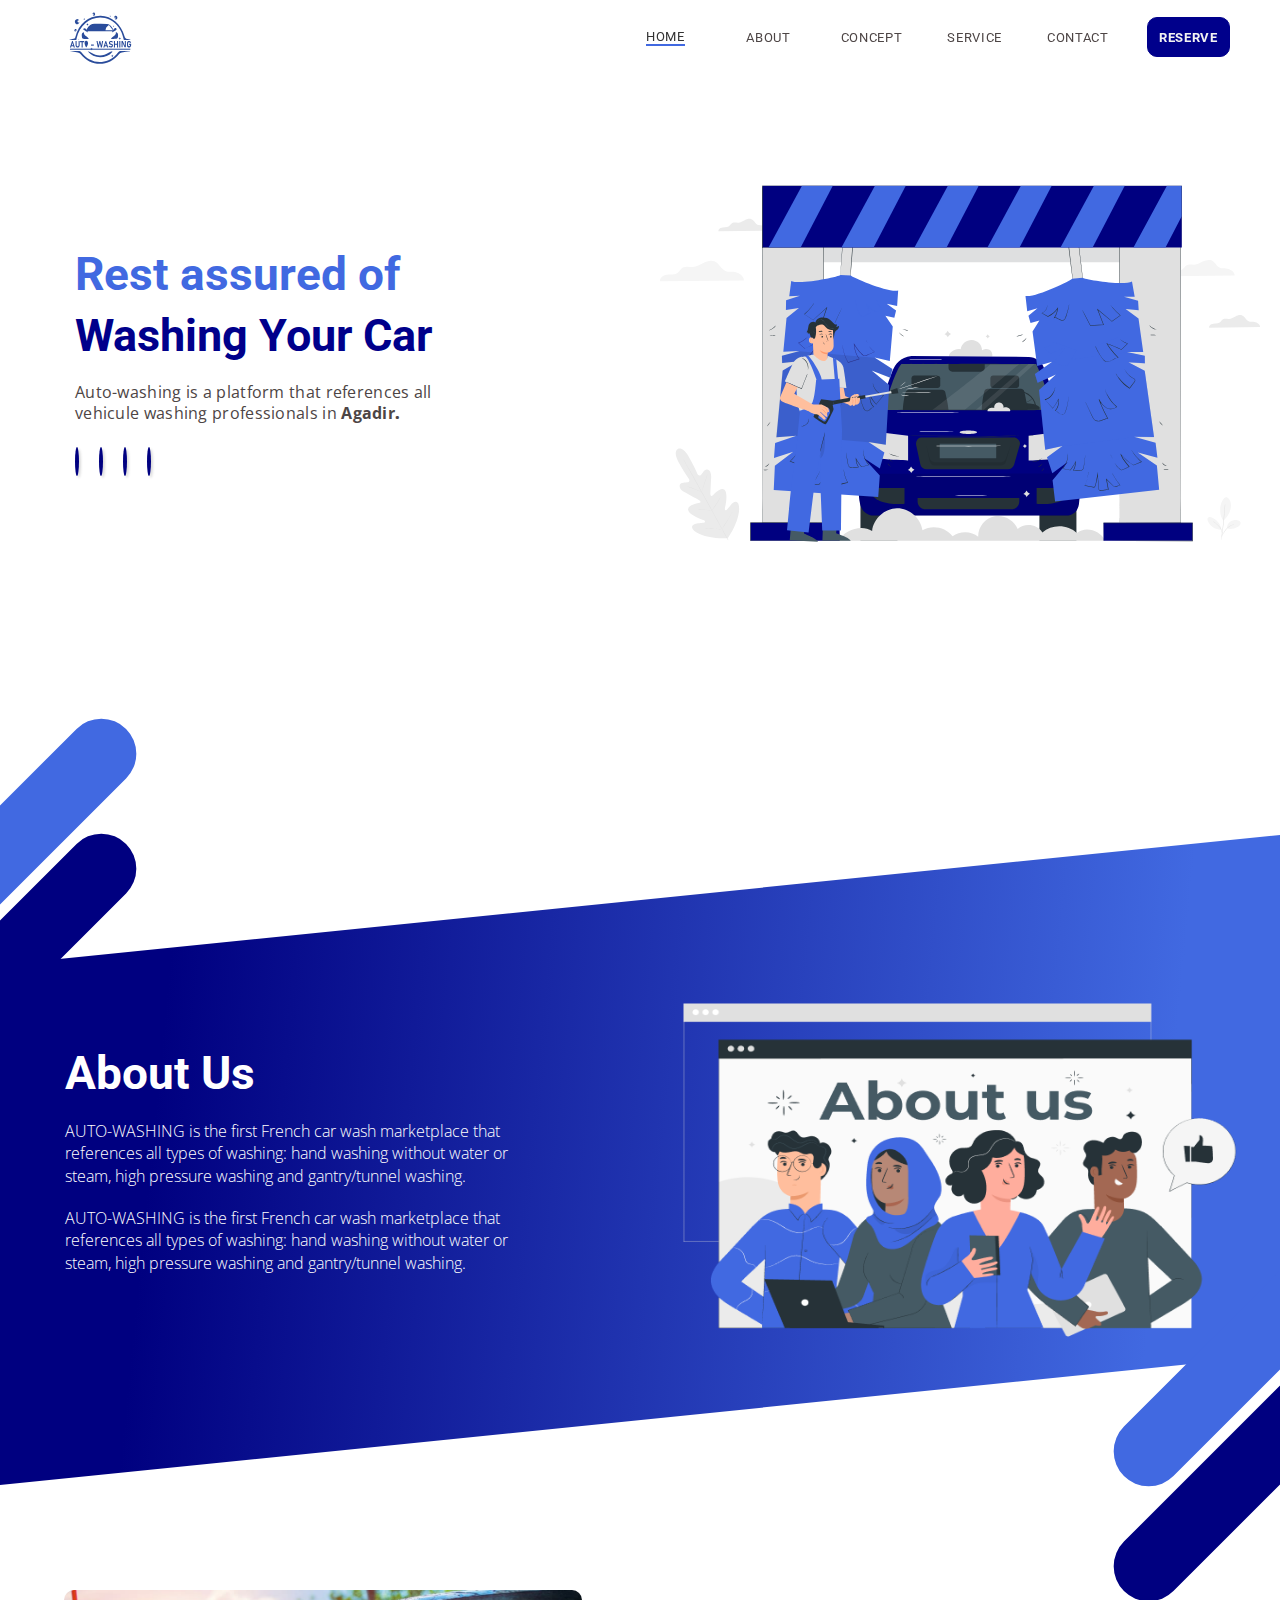
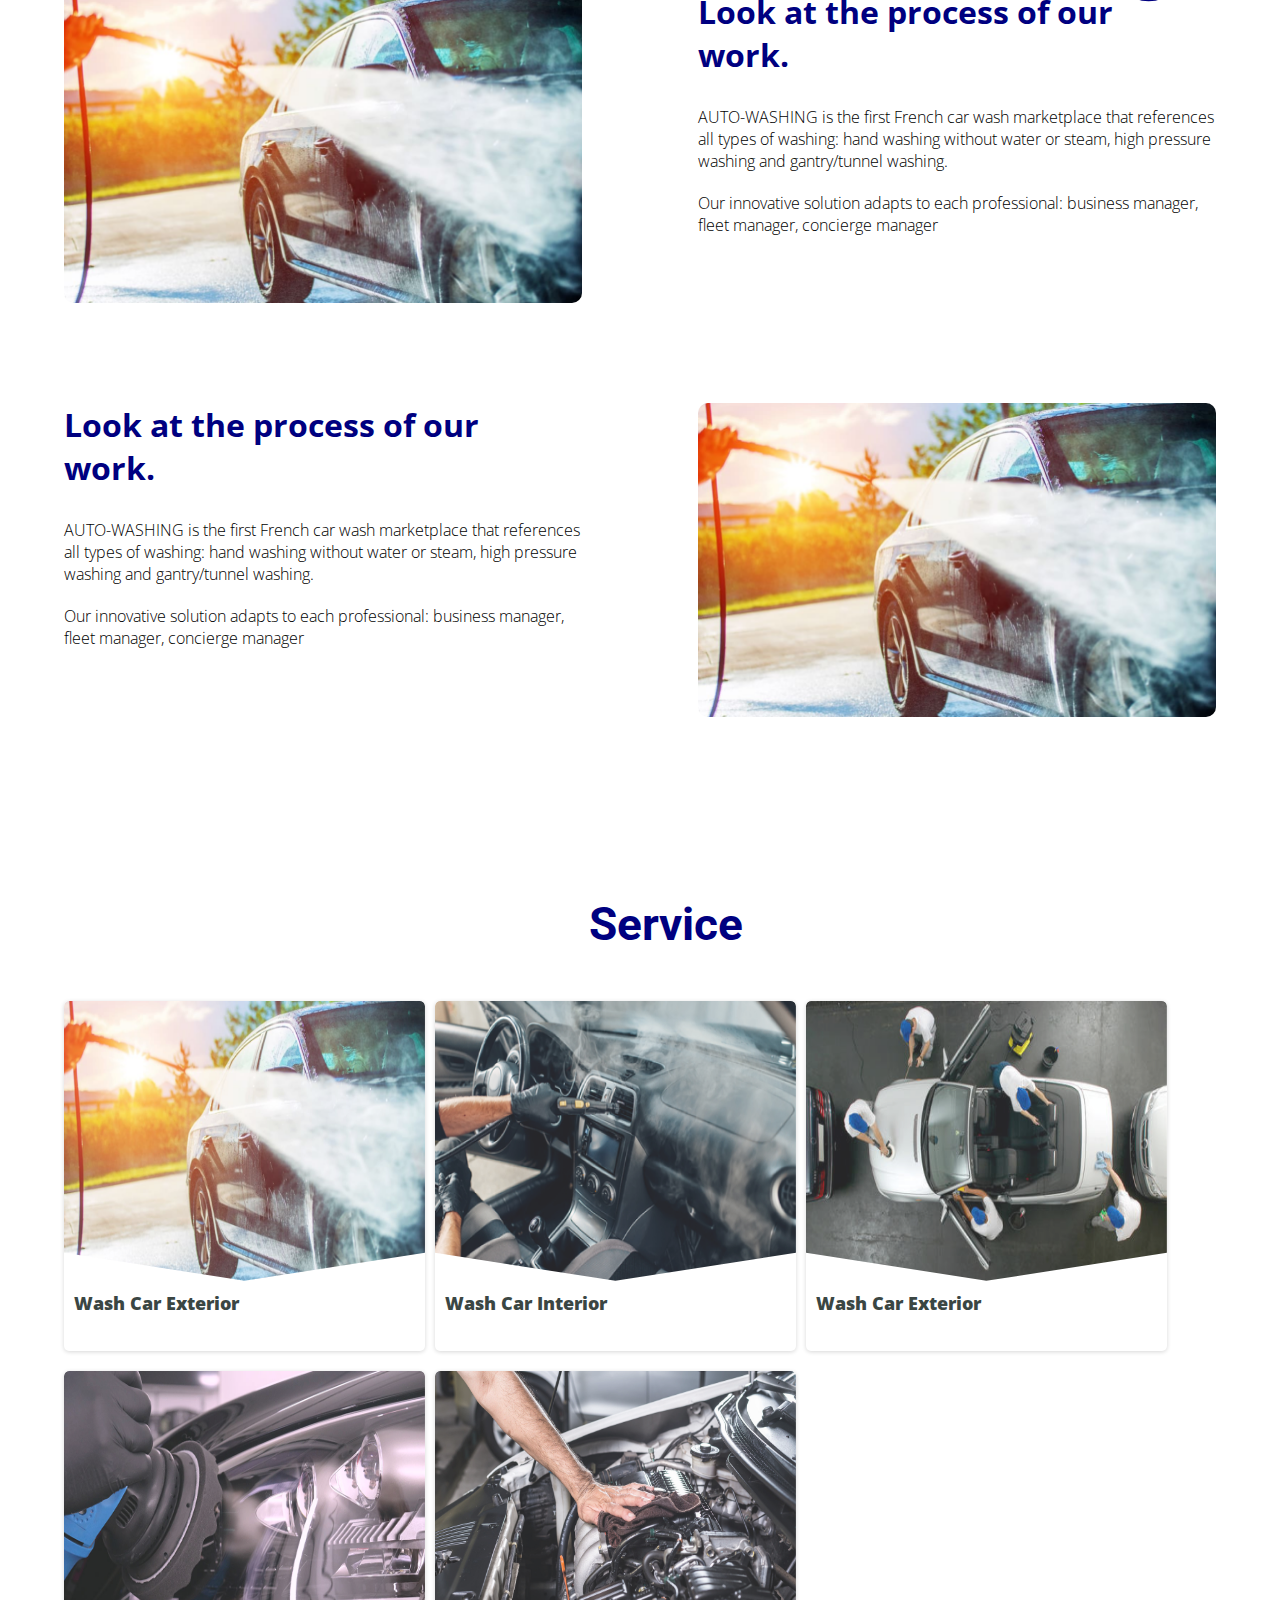
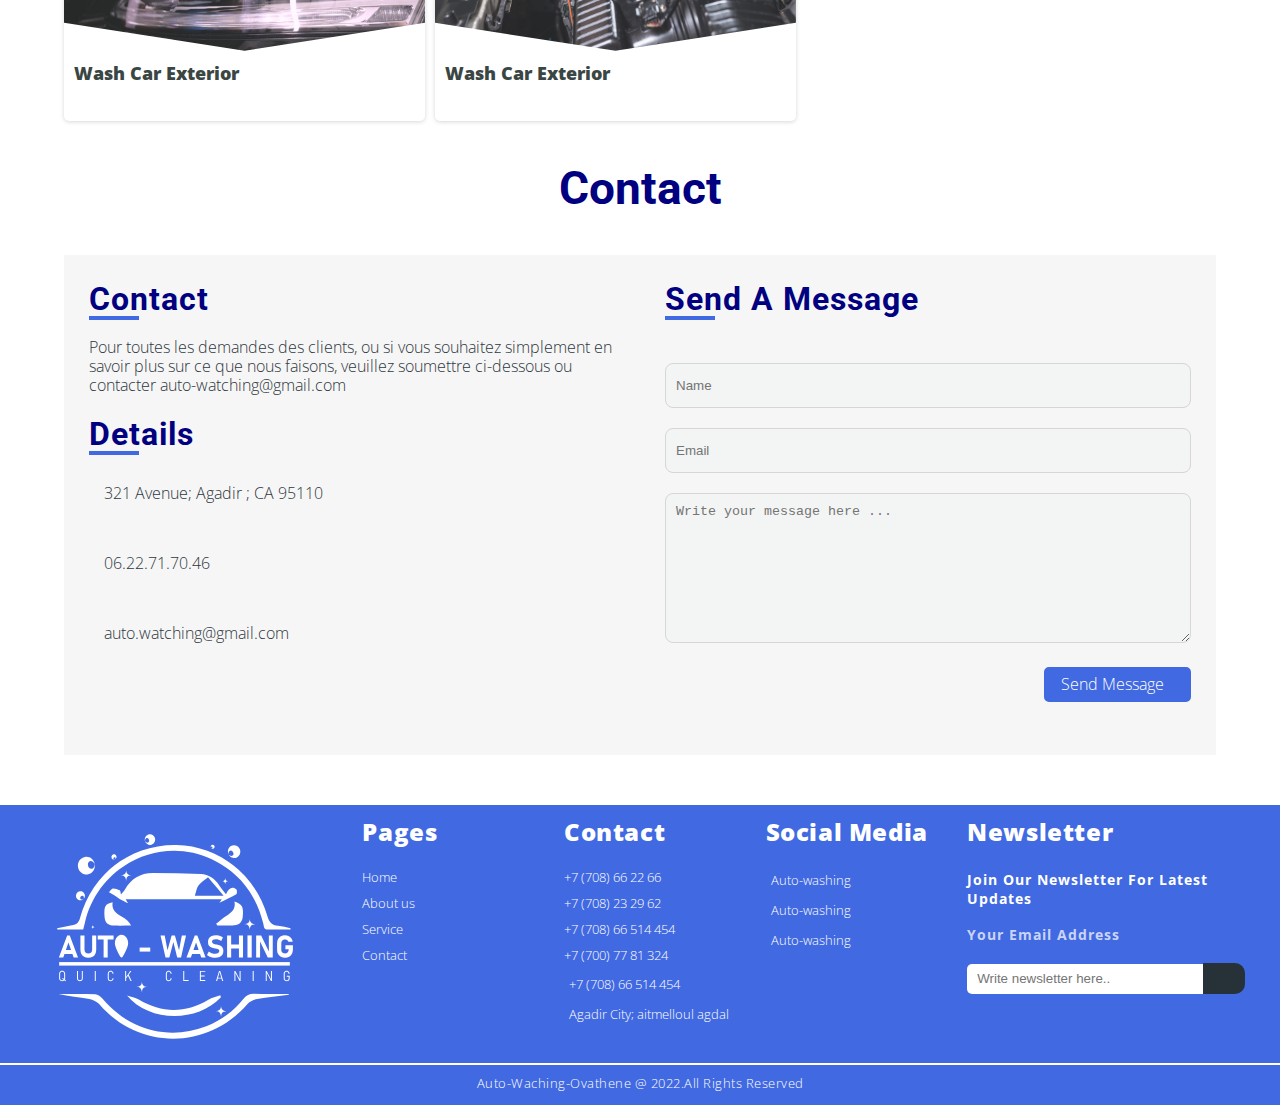
<file: index.html>
<!DOCTYPE html>
<html>
<head>
	<meta charset="utf-8">
	<meta name="viewport" content="width=device-width, initial-scale=1">
	<link rel="stylesheet" type="text/css" href="css/style.css">
	<title>Welcomme</title>
	<!-- FontGoogle -->
	<link rel="preconnect" href="https://fonts.googleapis.com">
	<link rel="preconnect" href="https://fonts.gstatic.com" crossorigin>
	<link href="https://fonts.googleapis.com/css2?family=Roboto:wght@700&display=swap" rel="stylesheet">
	<!-- FontGoogleParagraph -->
	<link rel="preconnect" href="https://fonts.googleapis.com">
	<link rel="preconnect" href="https://fonts.gstatic.com" crossorigin>
	<link href="https://fonts.googleapis.com/css2?family=Open+Sans:wght@500&display=swap" rel="stylesheet">
	<!-- FontAwesome -->
	<link rel="stylesheet" href="https://cdnjs.cloudflare.com/ajax/libs/font-awesome/6.1.1/css/all.min.css" integrity="sha512-KfkfwYDsLkIlwQp6LFnl8zNdLGxu9YAA1QvwINks4PhcElQSvqcyVLLD9aMhXd13uQjoXtEKNosOWaZqXgel0g==" crossorigin="anonymous" referrerpolicy="no-referrer" />
</head>
<body>
<!-- Start Nav -->
<nav>
	<div class="logo">
		<img src="img/logo1.svg">
	</div>
	<ul>
		<li><a href="#" class="active">Home</a></li>
		<li><a href="#about">About</a></li>
		<li><a href="#">Concept</a></li>
		<li><a href="#">service</a></li>
		<li><a href="#">contact</a></li>
		<li><a href="#">Reserve</a></li>
	</ul>
	<div class="hamburger">
		<span class="bar"></span>
		<span class="bar"></span>
		<span class="bar"></span>
	</div>
</nav>
<!-- End Nav -->
<!-- Start Header -->
<header>
	<div class="row">
		<div class="col">
			<div class="content">
				<h1>Rest assured of</h1>
				<h2>Washing Your Car</h2>
				<p>Auto-washing is a platform that references all vehicule washing professionals in <b>Agadir<b>.</p>
				<div class="icons">
					<i class="fa-brands fa-facebook-f" alt="nn"></i>
					<i class="fa-brands fa-instagram"></i>
					<i class="fa-solid fa-mobile"></i>
					<i class="fa-solid fa-envelope"></i>
				</div>
			</div>
		</div>
		<div class="col">
			<img src="img/header.svg">
		</div>	
	</div>
</header>
<!-- End Header -->
<div class="clearfix"></div>
<div class="two-circle left">
	<div></div>
	<div></div>
</div>
<!-- Start About -->
<div class="about">
	<div class="row">
		<div class="col">
			<h1>About Us</h1>
			<p>AUTO-WASHING  is the first French car wash marketplace that references all types of washing: hand washing without water or steam, high pressure washing and gantry/tunnel washing.
			</p>
			<p>AUTO-WASHING  is the first French car wash marketplace that references all types of washing: hand washing without water or steam, high pressure washing and gantry/tunnel washing.
			</p>
		</div>
		<div class="col">
			<img src="img/about.png">
		</div>
	</div>

</div>
<div class="two-circle right">
		<div></div>
		<div></div>
</div>
<!-- End About -->
<!-- Start Look -->
	<div class="look">
			<div class="col">
				<img src="img/service1.png">
			</div>
			<div class="col">
				<h2>Look at the process of our <br>work.</h2>
				<p>AUTO-WASHING  is the first French car wash marketplace that references all types of washing: hand washing without water or steam, high pressure washing and gantry/tunnel washing.</p>
				<p>Our innovative solution adapts to each professional: business manager, fleet manager, concierge manager</p>
			</div>
	</div>
<!-- End Look -->
<!-- Start Look -->
	<div class="look">
			<div class="col">
				<h2>Look at the process of our <br>work.</h2>
				<p>AUTO-WASHING  is the first French car wash marketplace that references all types of washing: hand washing without water or steam, high pressure washing and gantry/tunnel washing.</p>
				<p>Our innovative solution adapts to each professional: business manager, fleet manager, concierge manager</p>
			</div>
			<div class="col">
				<img src="img/service1.png">
			</div>
	</div>
<!-- End Look -->
<!-- Start Services -->
<div class="services">
	<h1>Service</h1>
	<div class="boxes">
		<div class="box">
			<div class="box-img">
				<img src="img/service1.png">
			</div>
			<div class="box-body">
				<h2>Wash car exterior</h2>
				<p>Exterior exaning</p>
				<p>Plastic cleaning</p>
				<p>Interior windows...</p>
				<button>See More</button>
			</div>
		</div>
		<div class="box">
			<div class="box-img">
				<img src="img/service2.png">
			</div>
			<div class="box-body">
				<h2>Wash car interior</h2>
				<p>Ceiling stain removal</p>
				<p>Plastic cleaning</p>
				<p>Leather renovation...</p>
				<button>See More</button>
			</div>
		</div>
		<div class="box">
			<div class="box-img">
				<img src="img/service3.png">
			</div>
			<div class="box-body">
				<h2>Wash car exterior</h2>
				<p>Exterior exaning</p>
				<p>Plastic cleaning</p>
				<p>Interior windows</p>
				<button>See More</button>
			</div>
		</div>
		<div class="box">
			<div class="box-img">
				<img src="img/service4.jpg">
			</div>
			<div class="box-body">
				<h2>Wash car exterior</h2>
				<p>Exterior exaning</p>
				<p>Plastic cleaning</p>
				<p>Interior windows</p>
				<button>See More</button>
			</div>
		</div>
		<div class="box">
			<div class="box-img">
				<img src="img/service5.jpg">
			</div>
			<div class="box-body">
				<h2>Wash car exterior</h2>
				<p>Exterior exaning</p>
				<p>Plastic cleaning</p>
				<p>Interior windows</p>
				<button>See More</button>
			</div>
		</div>
	</div>
</div>
<!-- End Services -->
<div class="clearfix"></div>
<!-- Start Contact -->
<div class="contact">
<h1>Contact</h1>
<div class="row">
	<div class="col">
		<h2>contact</h2>
		<p>Pour toutes les demandes des clients, ou si vous 
		souhaitez simplement en savoir plus sur ce que nous faisons, veuillez soumettre ci-dessous
		ou contacter auto-watching@gmail.com</p>
		<h2>details</h2>
		<div class="details">
			<div class="box">
				<i class="fa-solid fa-map-location"></i>
				<span>321 Avenue; Agadir ; CA 95110</span>
			</div>
			<div class="box">
				<i class="fas fa-phone"></i>
				<span>06.22.71.70.46</span>
			</div>
			<div class="box">
				<i class="fas fa-envelope"></i>
				<span>auto.watching@gmail.com</span>
			</div>
		</div>
	</div>
	<div class="col">
		<h2>Send a message</h2>
		<form>
			<input type="text" name="" placeholder="Name">
			<input type="email" name="" placeholder="Email">
			<textarea placeholder="Write your message here ..."></textarea>
			<button type="submit"><span>Send Message</span><i class="fas fa-long-arrow-right"></i></button>
		</form>
	</div>
</div>	
</div>
<!-- End Contact -->
<!-- Start Footer -->
<footer>
	<div class="row">
		<div class="col">
			<img src="img/logo2.svg">
		</div>
		<div class="col">
			<h3>pages</h3>
			<ul>
				<li><a href="#">Home</a></li>
				<li><a href="#">About us</a></li>
				<li><a href="#">Service</a></li>
				<li><a href="#">Contact</a></li>
			</ul>
		</div>
		<div class="col">
			<h3>contact</h3>
			<ul>
				<li><a href="#">+7 (708) 66 22 66</a></li>	
				<li><a href="#">+7 (708) 23 29 62</a></li>	
				<li><a href="#">+7 (708) 66 514 454</a></li>	
				<li><a href="#">+7 (700) 77 81 324</a></li>	
				<li><a href="#"><i class="fa-brands fa-whatsapp"></i>+7 (708) 66 514 454</a></li>	
				<li><a href="#"><i class="fa-solid fa-location-dot"></i>Agadir City; aitmelloul agdal</a></li>	
			</ul>
		</div>
		<div class="col">
			<h3>social media</h3>
			<ul>
				<li><a href="#"><i class="fa-brands fa-facebook-square"></i>Auto-washing</a></li>	
				<li><a href="#"><i class="fa-brands fa-instagram"></i>Auto-washing</a></li>	
				<li><a href="#"><i class="fa-solid fa-envelope"></i>Auto-washing</a></li>	
			</ul>
		</div>
		<div class="col">
			<h3>newsletter</h3>
			<h4>join our newsletter for latest Updates</h4>
			<h4>Your email address</h4>
			<form>
				<input type="text" name="" placeholder="Write newsletter here..">
				<button type="submit"><i class="fa-solid fa-caret-right"></i></button>
			</form>
		</div>
	</div>
	<div class="create_by">
		<p>Auto-Waching-Ovathene @ 2022.All Rights Reserved</p>
	</div>
</footer>
<!-- End Footer -->

<!-- jQuery -->
<script src="https://cdnjs.cloudflare.com/ajax/libs/jquery/3.6.0/jquery.js" integrity="sha512-n/4gHW3atM3QqRcbCn6ewmpxcLAHGaDjpEBu4xZd47N0W2oQ+6q7oc3PXstrJYXcbNU1OHdQ1T7pAP+gi5Yu8g==" crossorigin="anonymous" referrerpolicy="no-referrer"></script>
<script src="js/script.js"></script>
</body>
</html>
</file>
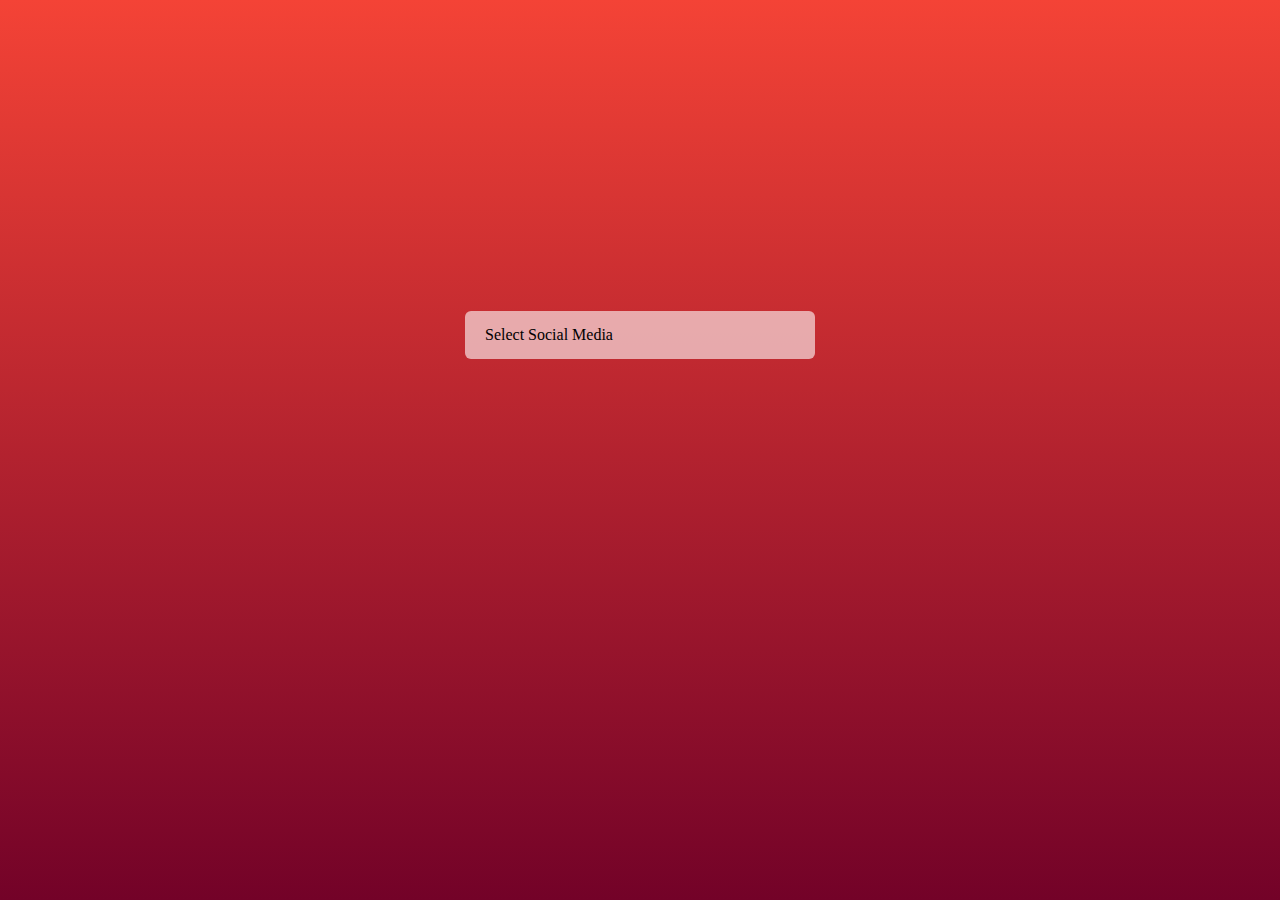
<file: typeCar.html>
<!DOCTYPE html>
<html>
<head>
	<meta charset="utf-8">
	<meta name="viewport" content="width=device-width, initial-scale=1">
	<title></title>
	<link rel="stylesheet" href="https://cdnjs.cloudflare.com/ajax/libs/font-awesome/6.1.1/css/all.min.css" integrity="sha512-KfkfwYDsLkIlwQp6LFnl8zNdLGxu9YAA1QvwINks4PhcElQSvqcyVLLD9aMhXd13uQjoXtEKNosOWaZqXgel0g==" crossorigin="anonymous" referrerpolicy="no-referrer" />
	<style>
		*{
			margin: 0;
			padding: 0;
		}
		.hero{
			width: 100%;
			height: 100vh;
			background-image: linear-gradient(#f44336,#730228);
			display: flex;
			align-items: center;
			justify-content: center;
		}
		.selector{
			width: 350px;
		}
		#selectField{
			width: 100%;
			padding: 15px 20px;
			margin-bottom: 30px;
			box-sizing: border-box;
			background: rgba(255, 255, 255, .6);
			border-radius: 6px;
			display: flex;
			align-items: center;
			justify-content: space-between;
			cursor: pointer;
		}
		#selectField i{
			font-size: 20px;
			color: #222;
			transition: all .4s ease-in-out;
		}
		#list{
			width: 100%;
			height: 200px;
			background: rgba(255, 255, 255, .7);
			border-radius: 6px;
			overflow: hidden;
		}
		.options{
			width: 100%;
			padding: 15px 0 15px 70px;
			list-style: none;
			box-sizing: border-box;
			cursor: pointer;
			position: relative;
		}
		.options img{
			width: 55px;
			position: absolute;
			top: 50%;
			left: 10px;
			transform: translateY(-50%);
		}
		.options:hover{
			background: rgba(255, 255,255, .7);
		}
	    .hide{
	    	visibility: hidden;
	    }
	    .rotate{
	    	transform: rotate(180deg);
	    }
	</style>
</head>
<body>
	<div class="hero">
		<div class="selector">
			<div id="selectField">
				<p id="selectText">Select Social Media</p>
				<i class="fas fa-chevron-down arrow"></i>
			</div>
			<ul id="list" class="hide">
				<li class="options">
					<img src="img/logo.png">
					<p>Logo 1</p>
				</li class="options">
				<li class="options">
					<img src="img/logo.png">
					<p>Logo 2</p>
				</li>
				<li class="options">
					<img src="img/logo.png">
					<p>Logo 3</p>
				</li>
				<li class="options">
					<img src="img/logo.png">
					<p>Logo 4</p>
				</li>
			</ul>
		</div>
	</div>

<script>
	var selectField = document.getElementById("selectField");
	var selectText = document.getElementById("selectText");
	var options= document.getElementsByClassName('options');
	var list = document.getElementById("list");
	var arrow = document.querySelector(".arrow");
	selectField.onclick = function(){
		list.classList.toggle("hide");
		arrow.classList.toggle("rotate");
	}
	for(option of options){
		option.onclick = function(){
			console.log(this.firstElementChild);
			selectText.innerHTML = this.textContent;
			list.classList.toggle("hide");
			arrow.classList.toggle("rotate");
		}
	}
</script>
</body>
</html>
</file>
<file: css/style.css>
/*Global*/
*{
	margin: 0;
	padding: 0;
	box-sizing: border-box;
}
body{
	background: #ffff;
	overflow-x: hidden;
}
.clearfix{
	clear: both;
}
.two-circle > div{
	margin-left: 20px;
	width: 300px;
	height: 70px;
	background: black;
	transform: rotate(-45deg);
	border-radius: 44px;
	position:relative;
	top: 150px;
	left: -150px;
	background: rgba(0, 0, 128, 1);
}
.two-circle > div:first-child{
	margin-bottom: 45px;
	background: rgba(65, 105, 225, 1);

}
.two-circle.right{
	float: right;
	position: relative;
	right: -250px;
	top: -300px;
}
/*Global*/
/*Start Nav*/
nav{
	width: 100%;
	min-height: 60px;
	display: flex;
	justify-content: space-between;
	align-items: center;
	padding: 2px 50px;
	position: fixed;
	z-index: 1000;
}
nav .logo{
	height: 55px;
	width: 100px;
	display: flex;
	justify-content: center;
	align-items: center;
}
nav .logo img{
	width: 100%;
	height: 100%;
}
nav ul{
	list-style: none;
	display: flex;
	justify-content: space-between;
	align-items: center;
	height: 70px;
	width: 52%;
}
nav ul li{
	height: 100%;
	width: 16%;
	display: flex;
	justify-content: center;
	align-items: center;
}
nav ul li a{
	text-decoration: none;
	color: rgba(77, 69, 69, 1);
	text-transform: uppercase;
	font-size: 13px;
	letter-spacing: .7px;
	transition: all .2s ease;
	font-family: 'Roboto', sans-serif;
}
nav ul li a:hover,
nav ul li a.active{
	border-bottom: 2px solid rgba(65, 105, 225, 1);
	color: #333;
}
nav ul li:last-child a,
.services .boxes .box .box-body button{
	background: rgba(0, 0, 139, 1);
	border: 1px solid rgba(0, 0, 139, 1);
	width: 100%;
	height: 40px;
	display: flex;
	justify-content: center;
	align-items: center;
	color: #f2f2f2;
	margin-left: 15px;
	border-radius: 10px;
	font-weight: bold;
	outline: none;
	cursor: pointer;
	transition: all .3s ease-in-out;
}
nav ul li:last-child a:hover,
.services .boxes .box .box-body button:hover{
	color: rgba(0, 0, 139, 1);
	background: transparent;
	box-shadow: rgba(0, 0, 0, 0.15) 1.95px 1.95px 2.6px;
}
nav .hamburger{
	display: none;
	cursor: pointer;
}
nav .hamburger .bar{
	display: block;
	width: 25px;
	height: 3px;
	margin: 5px auto;
	transition: all .3 ease-in-out;
	background: rgba(0, 0, 128, 1);
}
/*End Nav*/
/*Start Header*/
header{
	width: 100%;
	height: 650px;
	position: relative;
}
header .row{
	height: 88%;
	width: 100%;
	margin: auto;
	position: absolute;
	bottom: 0;
}
header .row .col{
	width: 50%;
	height: 100%;
	float: left;
	display: flex;
	justify-content: center;
	align-items: center;
	overflow: hidden;
	padding: 0 20px;
}
header .row .col img{
	width: 100%;
	height: 100%;
}
header .row > .col:nth-child(1) .content{
	padding-left: 55px;
}
header .row .col:first-child h1,
.about .row .col h1{
	color: #4169E1;
	font-size: 2.9rem;
	font-family: 'Roboto', sans-serif;
	font-weight: bold;
}
header .row .col:first-child h2{
	color: rgba(0, 0, 139, 1);
	font-size: 2.8rem;
	margin-top: 8px;
	font-family: 'Roboto', sans-serif;
	font-weight: bold;
}
header .row .col:first-child p{
	width: 70%;
	margin: 20px 0;
	line-height: 1.3;
	font-size: 16px;
	letter-spacing: .3px;
	color: rgba(77, 69, 69, 1);
	font-family: 'Open Sans', sans-serif;
}
header .row .col:first-child .icons{
	width: 70%;
}
header .row .col:first-child .icons i{
	font-size: 23px;
	margin-right: 20px;
	border: 2px solid #000080;
	background: #F5F6FA;
	width: 40px;
	height: 40px;
	text-align: center;
	line-height: 38px;
	border-radius: 50%;
	cursor: pointer;
	color: #000080;
	box-shadow: rgba(0, 0, 0, 0.15) 1.95px 1.95px 2.6px;
}
header .row .col:first-child .icons i:hover{
	background: #E0E0E0;
	box-shadow: rgba(0, 0, 0, 0.35) 0px 5px 15px;
}
/*End Header*/
/*Start About*/
.about{
		height: 650px;
		clip-path: polygon(0 20%, 100% 0, 100% 80%, 0% 100%);
		background: rgba(0, 0, 128, 1);
		background: linear-gradient(95.67deg, #000080 13.58%, #4169E1 88.99%);
		position: relative;
}
.about .row{
	position: absolute;
	top: 50%;
	transform: translateY(-50%);
	width: 100%;
	height: 60%;
	display: flex;
	justify-content: space-between;
	align-items: center;
}
.about .row .col{
	height: 100%;
	width: 50%;
	display: flex;
	flex-direction: column;
	justify-content: center;
}
.about .row .col:first-child{
	padding-left: 55px;	
}
.about .row .col h1{
	color: #fff;
	padding: 10px;
}
.about .row .col p,
.look .row .col p{
	width: 80%;
	padding: 10px;
	color: #fff;
	font-family: 'Open Sans', sans-serif;
	font-weight: 300;
	line-height: 1.4;
} 
.about .row .col img{
	width: 100%;
	height: 100%;
}	
/*End About*/
/*Look*/
.look{
	width: 90%;
	margin:100px auto;
	display: flex;
	justify-content: space-between;
	position: relative;
	top: -80px;
}
.look .col{
	height: 100%;
	width: 45%;
	display: flex;
	justify-content: center;
	flex-direction: column;
}
.look .col img{
	width: 100%;
	height: 100%;
	border-radius: 10px;
}
.look .col h2{
	font-family: 'Open Sans', sans-serif;
	font-size: 2rem;
	color: #000080;
	margin-bottom: 20px;
}
.look .col p{
	margin: 10px 0;
	font-family: 'Open Sans', sans-serif;
	font-weight: 300;
}
/*End Look*/
/*Start Services*/
.services{
	margin-left: 5%;
	width: 94%;
	text-align: center;
}
.services h1,
.contact h1{
	font-size: 2.9rem;
	font-family: 'Roboto', sans-serif;
	font-weight: bold;
	color: #000080;
	margin: 30px auto;
	margin-bottom: 40px;
	text-align: center;
}
.services .boxes{
	width: 100%;
	margin: 10px auto;
	background: green;
	text-align: left;
}
.services .boxes .box{
	width: 30%;
	height: 350px;
	margin: 10px 10px 10px 0;
	float: left;
	box-shadow: rgba(0, 0, 0, 0.16) 0px 1px 4px;
	border-radius: 5px;
	overflow: hidden;
	cursor: pointer;
}
.services .boxes .box .box-img{
	height: 80%;
	width: 100%;
	clip-path: polygon(50% 0%, 100% 0, 100% 90%, 50% 100%, 50% 100%, 0 90%, 0 0);
	opacity: .85;
	cursor: pointer;
	transition: all 1s ease;
}
.services .boxes .box:hover .box-img,
.services .boxes .box:active .box-img{
	clip-path: polygon(0 0,100% 0,100% 100%,0 100%);
	opacity: 1;
}
.services .boxes .box .box-img img{
	width: 100%;
	height: 100%;
	border-top-left-radius: 5px;
	border-top-right-radius: 5px;
}
.services .boxes .box .box-body{
	padding: 10px;
	overflow: hidden;
}
.services .boxes .box:hover .box-img{
	height: 65%;
}
.services .boxes .box .box-body h2{
	font-size: 1.1rem;
	text-transform: capitalize;
	color: #3A4643;
	font-family: 'Open Sans', sans-serif;
	font-weight: 800;
	margin-bottom: 5px;
}
.services .boxes .box .box-body p{
	font-size: .75rem;
	font-weight: 300;
	letter-spacing: .7px;
	color: #3A4643;
	font-family: 'Open Sans', sans-serif;
	display: none;
}
.services .boxes .box:hover .box-body p{
	display: block;
}
.services .boxes .box .box-body button{
	/*
	padding: 5px 15px;
	
	
	color: #fff;
	background: #4d6cca;
	border-radius: 5px;
	border: none;
	
	letter-spacing: .5px;*/
	height: 30px;
	position: relative;
	top: -5px;
	float: right;
	font-weight: 300;
	width: 25%;
	display: none;
}
.services .boxes .box:hover .box-body button{
	display: block;
}
/*End Services*/
/*Start Contact*/
.contact .row{
	width: 90%;
	margin-left: 5%;
	height: 500px;
	background: #F6F6F6;
	display: flex;
	justify-content: space-between;
	align-items: center;
}
.contact .row .col{
	height: 100%;
	width: 50%;
	padding: 25px;
}
.contact .row .col h2{
	color: #000080;
	font-family: 800;
	font-family: 'Roboto', sans-serif;
	font-size: 2rem;
	text-transform: capitalize;
	letter-spacing: 1px;
	position: relative;
}
.contact .row .col h2:after{
	content: "";
	width: 50px;
	height: 4px;
	background: #000;
	position: absolute;
	left: 0;
	bottom: -2px;
	background: rgba(65, 105, 225, 1);
}
.contact .row .col p,
.contact .row .col span{
	margin: 20px auto;
	font-style: normal;
	font-size: 16px;
	line-height: 1.2;
	color: #2f3640;
	font-family: 'Open Sans', sans-serif;
	font-weight: 300;
}
.contact .row .col span{
	margin:0;
}
.contact .row .col .details{
	width: 100%;
	height: 200px;
	margin-top: 2q5px;
}
.contact .row .col .details .box{
	width: 100%;
	height: 30%;
	margin: 10px 0;
	display: flex;
	align-items: center;
}
.contact .row .col .details .box i{
	color:#000080;
	font-size: 30px;
	margin-right: 15px;
}
.contact .row .col form{
	width: 100%;
	height: 80%;
	position: relative;
	top: 10%;
}
.contact .row .col form input,
.contact .row .col form textarea{
	width: 100%;
	height: 45px;
	background: rgba(243, 244, 244, 1);

	border: 1px solid #D7D5D5;
	box-sizing: border-box;
	border-radius: 8px;	
	margin-bottom: 20px;
	padding-left: 10px;
	outline: none;
	color: #2f3640;
}
.contact .row .col form textarea{
	height: 150px;
	padding-top: 10px;
}
.contact .row .col form button[type="submit"]{
	float: right;
	padding: 6px 15px;
	background: #4169E1;
	color: #fff;
	border: 2px solid #4169E1;
	border-radius: 5px;
	cursor: pointer;
	outline: none;
	transition: all .5s ease;
}
.contact .row .col form button[type="submit"]:hover{
	background: transparent;
	color: #4169E1;
}
.contact .row .col form button[type="submit"]:hover span{
	color: #4169E1;
	border-bottom: 2px solid #4169E1;
}
.contact .row .col form button[type="submit"] span{
	color: #fff;
}
.contact .row .col form button[type="submit"] i{
	padding: 5px;
}
/*End Contact*/
/*Start Footer*/
footer{
	position: relative;
	top: 50px;
	width: 100%;
	height: 300px;
	background: #4169E1;
}
footer .row{
	width: 100%;
	height: 86%;
	display: flex;
	justify-content: space-between;
	align-items: center;
}
footer .row .col{
	width: 15%;
	height: 100%;
	padding: 5px 5px 0 20px;
}
footer .row .col:first-child,
footer .row .col:last-child{
	width: 26%;
}
footer .row .col img{
	width: 100%;
	height: 100%;
}
footer .row .col h3{
	color: #fff;
	font-family: 'Open Sans', sans-serif;
	text-transform: capitalize;
	font-weight: 800;
	font-size: 1.5rem;
	letter-spacing: .6px;
	padding: 5px 0;
}
footer .row .col ul{
	margin-top: 15px;
}
footer .row .col ul li{
	list-style: none;
	margin-bottom: 8px;
}
footer .row .col ul li a{
	color: #fff;
	text-decoration: none;
	font-family: 'Open Sans', sans-serif;
	font-size: 13px;
	font-weight: 200;
}
footer .row .col ul li a i{
	font-size: 16px;
	margin-right: 5px;
}
footer .row .col:last-child h4{
	color: #fff;
	font-family: 'Open Sans', sans-serif;
	font-size: 14px;
	letter-spacing: 1px;
	text-transform: capitalize;
	margin-top: 17px;
}
footer .row .col:last-child h4:nth-of-type(2){
	color: rgba(255, 255, 255, 0.73);
}
footer .row .col:last-child{
	padding-right: 35px;
}
footer .row .col:last-child form{
	position: relative;
}
footer .row .col:last-child input{
	width: 85%;
	margin: 20px 0;
	height: 30px;
	border: none;
	border-top-left-radius: 5px;
	border-bottom-left-radius: 5px;
	padding: 5px 10px;
	outline: none;
	position: absolute;
}
footer .row .col:last-child button{
	height: 31px;
	width: 15%;
	border: none;
	border-top-right-radius: 10px;
	border-bottom-right-radius: 10px;
	background: #263238;
	color: #fff;
	font-size: 20px;
	position: absolute;
	right: 0;
	top: 19.5px;
	cursor: pointer;
	transition: all .3s ease;
}
footer .row .col:last-child button:hover{
	background: #485460;
}
footer .create_by{
	width: 100%;
	height: 13%;
	display: flex;
	justify-content: center;
	align-items: center;
	border-top: 2px solid #fff;
	color: #fff;
	font-size: 13px;
	font-weight: 200;
	letter-spacing: .5px;
	font-family: 'Open Sans', sans-serif;
	padding: 5px 0;
}
/*End Footer*/





















@media(max-width: 972px){
	.two-circle > div{
	top: 520px;
	left: -150px;
	transform: rotate(-20deg);
	}
	nav{
		padding: 5px 16px;
	}
	nav .hamburger{
		display: block;
	}
	nav .hamburger.active .bar:nth-child(2){
		opacity: 0;
	}
	nav .hamburger.active .bar:nth-child(1){
		transform: translateY(8px) rotate(45deg);
	}
	nav .hamburger.active .bar:nth-child(3){
		transform: translateY(-8px) rotate(-45deg);
	}
	nav ul{
		position: fixed;
		left: -100%;
		top: 80px;
		width: 100%;
		height: 100%;
		gap: 0;
		flex-direction: column;
		background: #F5F6FA;
		text-align: center;
		transition: all .3s ease-in-out;
	}
	nav ul li{
		width: 80%;
		margin: auto;
	}
	nav ul li a{
		font-size: 1.4rem;
		text-transform: uppercase;
		letter-spacing: 1px;
	}
	nav ul.active{
		left: 0;
	}
	header .row .col{
		flex-direction: row;
		float: none;
		width: 100%;
		height: 80%;
		padding: 0;
	}
	header .row > .col:nth-child(1){
		
	}
	header .row > .col:nth-child(1) .content{
		width: 76%;
		text-align: center;
		padding: 0;
	}
	header .row > .col:nth-child(1) .content p{
		width: auto;
	}
	header .row .col:first-child .icons{
		width: 100%;
	}
	header .row .col:first-child .icons i{
		font-size: 17px;
		width: 35px;
		height: 35px;
		line-height: 30px;
		margin-right: 10px;
	}
	.about{
		position: relative;
		top: 360px;
		height: 1200px;
	}
	.about .row{
		flex-direction: column;
	}
	.about .row .col{
		padding: 5px;
		width: 100%;
		display: flex;
		justify-content: center;
		align-items: center;
	}
	.about .row .col h1{
		margin: 20px 0;
		width: 94%;
	}
	.about .row .col p{
		width: 95%;
		height: 50%;
	}
	.about .row .col:first-child{
		padding-left: 40px;
	}
	.about .row .col img{
		width:100%;
		height: 100%;
	}
	.look{
		padding: 30px;
		text-align: center;
		flex-direction: column;
		position: relative;
		top: 250px;
	}
	.look .col{
		width: 100%;
		height: 50%;
		padding: 10px;
	}
	.look .col p{
		width: 100%;
		padding: 5px 30px;
	}
	.look .col img{
		width: 100%;
		height: 100%;
		margin: 0;
	}
	.services{
		position: relative;
		top: 200px;
	}
	.services .boxes .box{
		width: 48%;
		float: right;
		display: inline-block;
	}
	.contact{
		position: relative;
		top: 200px;
	}
	.contact .row .col p, .contact .row .col span{
		font-size: 15px;
	}
	footer{
		position: relative;
		top: 230px;
		padding: 40px;
	}
	footer .row .col{
		width: 73%;
		min-height: 80px;
		margin-bottom: 20px;
	}
	footer .row .col:first-child{
		width: 60%;
		padding: 10px 0;
		text-align: center;
	}
	footer .row .col:last-child{
		width: 73%;
	}
	footer .row .col img{
		width: 100%;
		height: 100%;
		margin: auto;
		padding: 5px;
	}
	footer{
		height: auto;
	}
	footer .row{
		flex-direction: column;
	}
	footer .row .col ul li{
		margin-bottom: 12px;
	}
	footer .create_by{
		position: relative;
		top: 40px;
	}

}

@media(max-width: 680px){
	.services .boxes .box{
		width: 100%;
		margin:15px auto;
	}
	.two-circle > div{
	top: 480px;
	left: -130px;
	height: 60px;
	transform: rotate(-25deg);
	}
	.contact .row{
		flex-direction: column;
		height: 900px;
	}
	.contact .row .col{
		width: 100%;
	}


	
}
</file>
